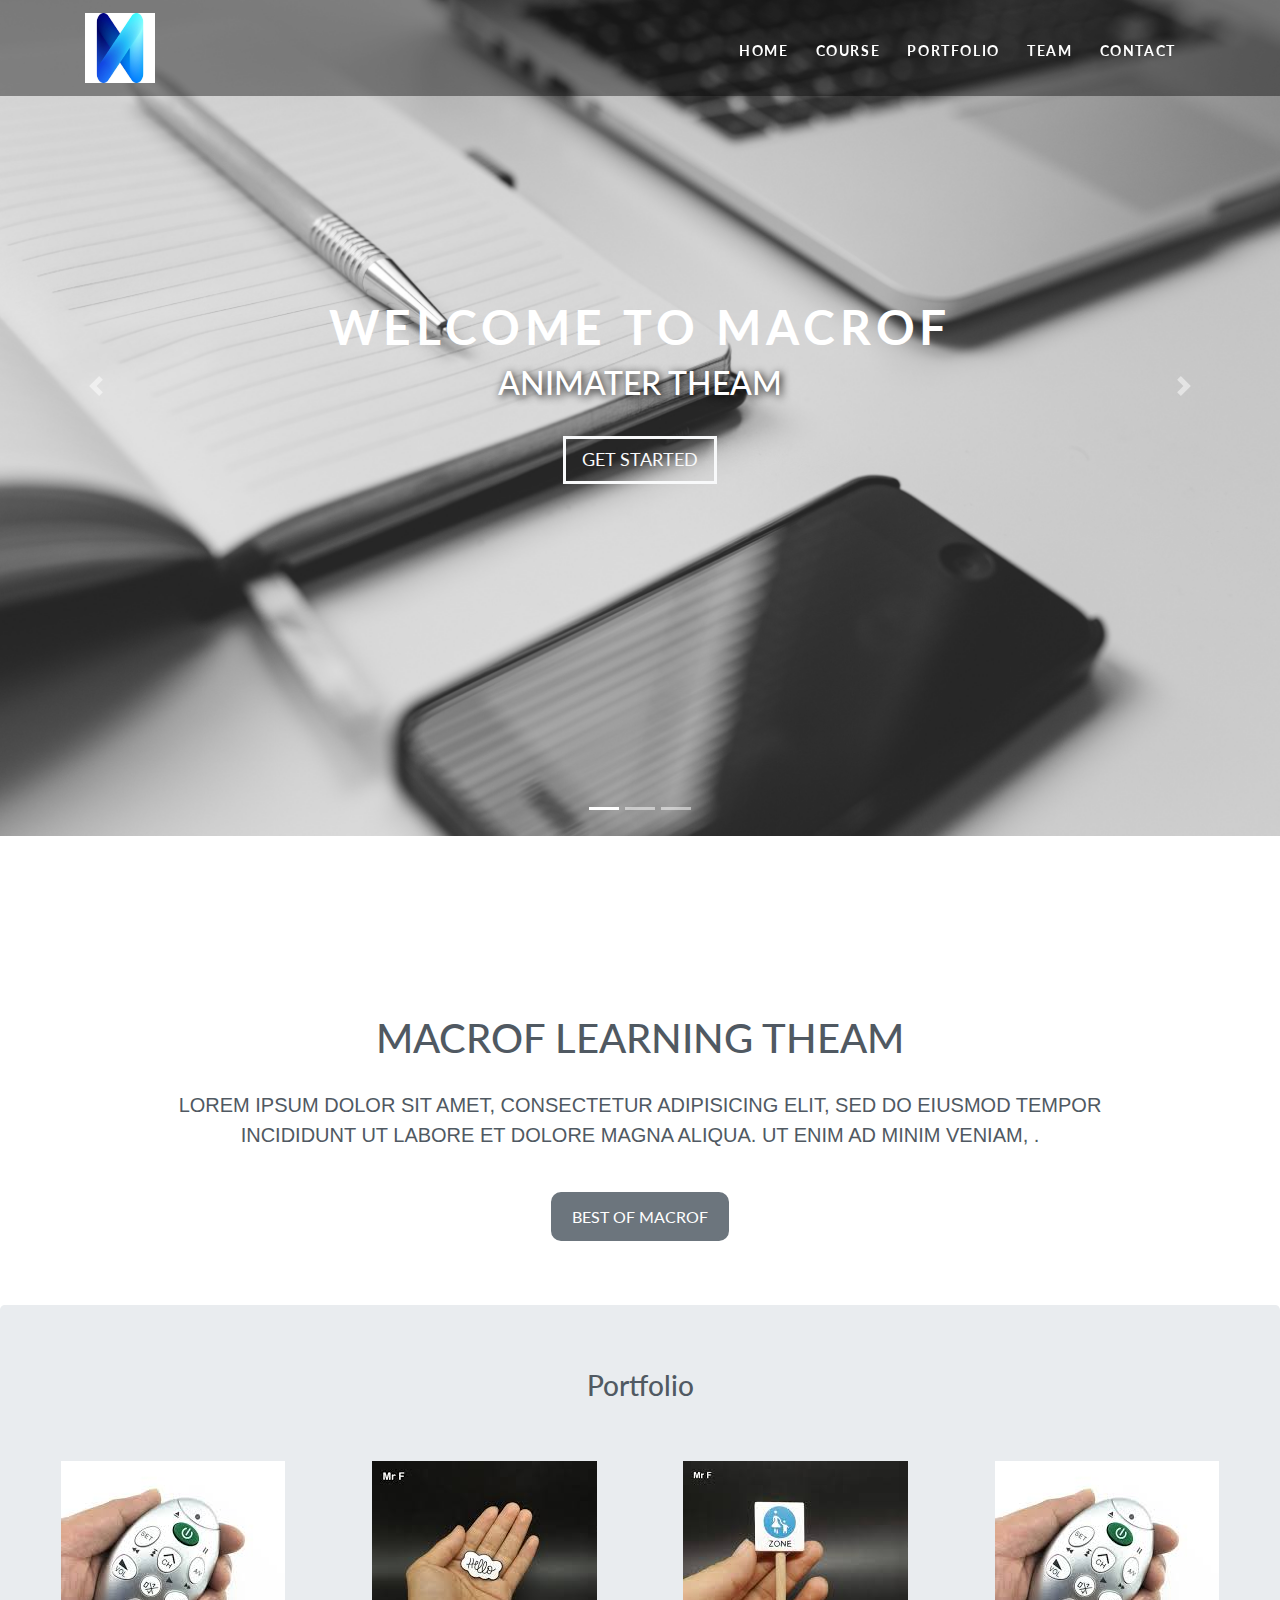
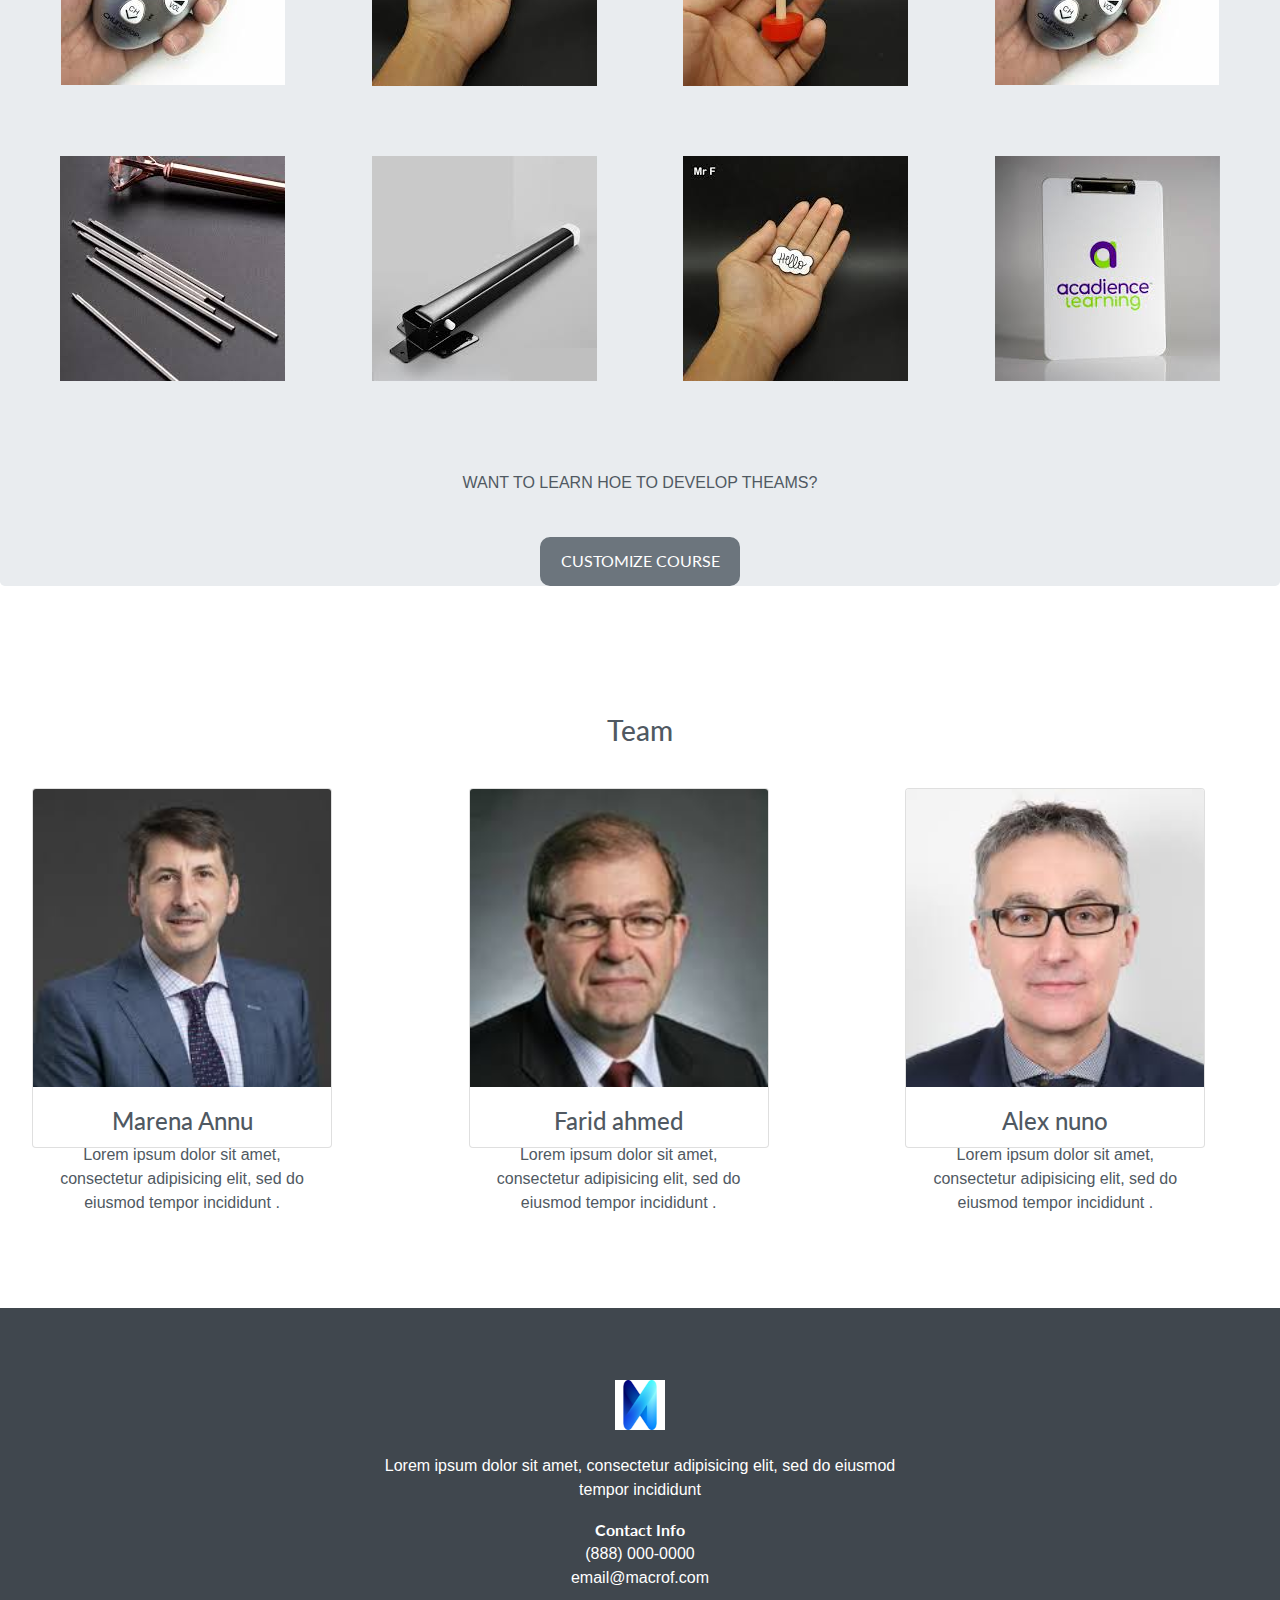
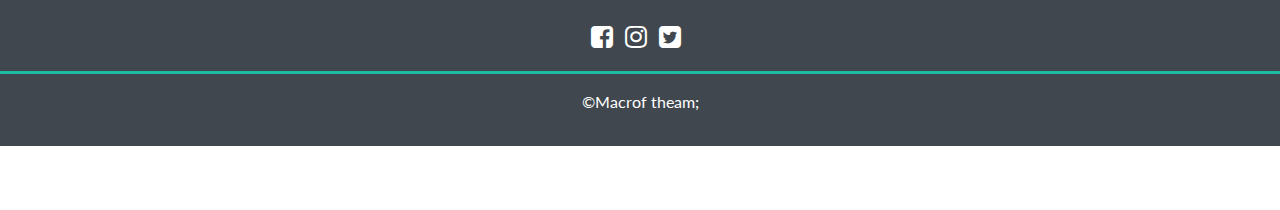
<file: index.html>
<!doctype html>
<html lang="en">
  <head>
    <!-- Required meta tags -->
    <meta charset="utf-8">
	<meta name="viewport" content="width=device-width, initial-scale=1, shrink-to-fit=no">
  <!-- font-awesome -->
	<link href="https://stackpath.bootstrapcdn.com/font-awesome/4.7.0/css/font-awesome.min.css" rel="stylesheet" integrity="sha384-wvfXpqpZZVQGK6TAh5PVlGOfQNHSoD2xbE+QkPxCAFlNEevoEH3Sl0sibVcOQVnN" crossorigin="anonymous">
  <!-- google fonts -->
    
  <link href="https://fonts.googleapis.com/css2?family=Lato:ital,wght@0,100;0,400;0,700;1,100&display=swap" rel="stylesheet">

    <!-- Bootstrap CSS -->
	<link rel="stylesheet" href="https://maxcdn.bootstrapcdn.com/bootstrap/4.0.0/css/bootstrap.min.css" integrity="sha384-Gn5384xqQ1aoWXA+058RXPxPg6fy4IWvTNh0E263XmFcJlSAwiGgFAW/dAiS6JXm" crossorigin="anonymous">
  <!-- custom css -->
	<link rel="stylesheet" href="css/style.css">
  <link rel="shortcut icon"  href="img/icon.jpg">

    <title>Macrof</title>
  </head>

  <body data-spy="scroll" data-target="#navbarResponsive">
    
      
   
    <!-- start home section -->
    
      
    
    <div id="home" >
      
        <!-- navigation -->
      <nav class="navbar navbar-expand-md navbar-dark  fixed-top">
        <div class="container">
       <a class="navbar-brand" href=""><img src="img/icon.jpg" alt=""></a>
       <button  class="navbar-toggler" type="button" data-toggle="collapse" data-target="#navbarResponsive" >
         <span class="navbar-toggler-icon"></span>
       </button>
       
         
       



      <div class="collapse navbar-collapse" id="navbarResponsive">
        
         <ul class="navbar-nav ml-auto">
          <li class="nav-item">
            <a class="nav-link" href="#home">Home</a>
          </li>
          <li class="nav-item">
            <a class="nav-link" href="#course">Course</a>
          </li>
          <li class="nav-item">
            <a class="nav-link" href="#portfolio">Portfolio</a>
          </li>
          <li class="nav-item">
            <a class="nav-link" href="#team">Team</a>
          </li>
          <li class="nav-item">
            <a class="nav-link" href="#contact">Contact</a>
          </li>
        </ul>

       </div>
     </div>
      </nav>
      </div>

      
      <!-- ================================================= -->
      <!-- start slier -->
      <!-- <div class="container"> -->
        
      
        <div id="carouselExampleIndicators" class="carousel slide" data-ride="carousel" data-interval="3000">
          <ol class="carousel-indicators">
            <li data-target="#carouselExampleIndicators" data-slide-to="0" class="active"></li>
            <li data-target="#carouselExampleIndicators" data-slide-to="1" ></li>
            <li data-target="#carouselExampleIndicators" data-slide-to="2" ></li>
          </ol>
          <div class="carousel-inner" role="listbox">
            <!-- slider1 -->
            <div class="carousel-item active" style="background-image: url('img/e.jpg');">
              <div class="carousel-caption text-center">
                <h1>Welcome to Macrof</h1>
                <h3>Animater theam</h3>
                <a class="btn btn-outline-light btn-lg" href="#course">Get Started</a>
                
              </div>
              
            </div>
            <!-- slider2 -->
             <div class="carousel-item " style="background-image: url('img/c.jpg');">
             </div>
             <!-- slider3 -->
              <!-- slider3 -->
             <div class="carousel-item " style="background-image: url('img/g.jpg');">

      </div>
             
         <!-- - slider carousel inner end --> 
         <!-- prev and next button -->
         <a class="carousel-control-prev" href="#carouselExampleIndicators" role="button"
         data-slide="prev"> <span class="carousel-control-prev-icon" aria-hidden="true"></span></a>
         <!-- prev and next button -->
         <a class="carousel-control-next" href="#carouselExampleIndicators" role="button"
         data-slide="next"> <span class="carousel-control-next-icon" aria-hidden="true"></span></a>
            
          </div>

          
        
        </div>
        <!-- </div> -->
      
    
      
   
    <!-- End home section -->
    <!-- start course section -->
    <!-- <div class="container"> -->
      
  

    <div id="course" class="offset">
      
   
    <div class="col-12 narrow text-center">
      <h1>Macrof learning theam</h1>
      <p class="lead">Lorem ipsum dolor sit amet, consectetur adipisicing elit, sed do eiusmod
      tempor incididunt ut labore et dolore magna aliqua. Ut enim ad minim veniam,
      .</p>
     <a class="btn btn-secondary btn-md" href="#">Best of Macrof</a>
      
    </div>
     </div>
       <!-- </div> -->

    <!-- End course section -->
    
    
    <!-- start portfolio section -->
    <!-- <div class="container"> -->
      
    
    <div id="portfolio" class="offset" >
      <div class="jumbotron container-fluid text-center">
        <div class="col-12 text-center">
          
        
        <h3 class="heading">Portfolio</h3>
        <div class="heading-underline"></div>
        </div>
          <div class=" row no-padding">
            <div class="col-md-3 col-sm-6">
              <div class="portfolio">
                <a href="img/learn1.jpg" target="-blank"><img src="img/learn6.jpg" alt=""></a>
             </div>
            </div>
            <div class="col-md-3 col-sm-6">
              <div class="portfolio">
                <a href="img/learn2.jpg" target="-blank"><img src="img/learn5.jpg" alt=""></a>
             </div>
            </div>
            <div class="col-md-3 col-sm-6">
              <div class="portfolio">
                <a href="img/learn2.jpg" target="-blank"><img src="img/learn1.jpg" alt=""></a>
             </div>
            </div>
            <div class="col-md-3 col-sm-6">
              <div class="portfolio">
                <a href="img/learn2.jpg" target="-blank"><img src="img/learn6.jpg" alt=""></a>
             </div>
            </div>
            <div class="col-md-3 col-sm-6">
              <div class="portfolio">
                <a href="img/learn3.jpg" target="-blank"><img src="img/learn3.jpg" alt=""></a>
             </div>
            </div>
            <div class="col-md-3 col-sm-6">
              <div class="portfolio">
                <a href="img/learn4.jpg" target="-blank"><img src="img/learn4.jpg" alt=""></a>
             </div>
            </div>
            <div class="col-md-3 col-sm-6">
              <div class="portfolio">
                <a href="img/learn5.jpg" target="-blank"><img src="img/learn5.jpg" alt=""></a>
             </div>
            </div>
            <div class="col-md-3 col-sm-6">
              <div class="portfolio">
                <a href="img/learn6.jpg" target="-blank"><img src="img/learn2.jpg" alt=""></a>
             </div>
            </div>
            <div class="narrow ">
              <div class="col-12 text-center">
                <p>Want to learn hoe to develop theams?</p>
                <a class="btn btn-secondary btn-md" href="#" target="-blank">Customize course</a>
                
              </div>
              
            </div>
          </div> <!-- end row-->
        
      </div>
    </div>
    <!-- </div> -->
    <!-- End portfolio section -->
    <!-- start team section -->
    <!-- <div class="container"> -->
      
    
    <div id="team" class="offset">
      <div class="col-12 text-center">
        
      
      <h3 class="heading">Team</h3>
        <div class="heading-underline"></div>
        </div>
        <div class="row no-padding">
          <div class="col-md-4">
            <div class=" card text-center">
              <img class="card-img-top" src="img/face.jpg" alt="face">
              <div class="card-body">
                <h4>Marena Annu</h4>
                <p>Lorem ipsum dolor sit amet, consectetur adipisicing elit, sed do eiusmod
                tempor incididunt .</p>
                
              </div>
              
            </div>
            
          </div>
          <div class="col-md-4">
            <div class=" card text-center">
              <img class="card-img-top" src="img/face2.jpg" alt="face">
              <div class="card-body">
                <h4>Farid ahmed</h4>
                <p>Lorem ipsum dolor sit amet, consectetur adipisicing elit, sed do eiusmod
                tempor incididunt .</p>
                
              </div>
              
            </div>
            
          </div>
           <div class="col-md-4">
            <div class=" card text-center">
              <img class="card-img-top" src="img/face3.jpg" alt="face">
              <div class="card-body">
                <h4>Alex nuno</h4>
                <p>Lorem ipsum dolor sit amet, consectetur adipisicing elit, sed do eiusmod
                tempor incididunt .</p>
                
              </div>
              
            </div>
            
          </div>
          
        </div> <!---end of row--->
    </div>
    <!-- </div> -->
    <!-- end team section -->
    <!-- start contact section -->
    <!-- <div class="container"> -->
      
   
      
   
    <div id="contact" class="offset  footer">
      <footer>
       
          
       
        <div class ="row justify-content-center">
          <div class="col-md-5">
            <img src="img/icon.jpg" alt="">
            <p> Lorem ipsum dolor sit amet, consectetur adipisicing elit, sed do eiusmod
                tempor incididunt</p>
                <strong> Contact Info</strong>
                <p>(888) 000-0000<br>email@macrof.com</p>
                <a href="" target="-blank"><i class="fa fa-facebook-square"></i></a>
                <a href="" target="-blank"><i class="fa fa-instagram"></i></a>
                <a href="" target="-blank"><i class="fa fa-twitter-square"></i></a>
          </div>
          <hr class="socket">
          &copy;Macrof theam;            
          </div>
          <!-- end of row -->
         
          </footer> 
        </div>
        <!-- </div> -->
      
   
    <!-- End contact section -->
    


    <!-- Optional JavaScript -->
    <!-- jQuery first, then Popper.js, then Bootstrap JS -->
    <script src="https://code.jquery.com/jquery-3.2.1.slim.min.js" integrity="sha384-KJ3o2DKtIkvYIK3UENzmM7KCkRr/rE9/Qpg6aAZGJwFDMVNA/GpGFF93hXpG5KkN" crossorigin="anonymous"></script>
    <script src="https://cdnjs.cloudflare.com/ajax/libs/popper.js/1.12.9/umd/popper.min.js" integrity="sha384-ApNbgh9B+Y1QKtv3Rn7W3mgPxhU9K/ScQsAP7hUibX39j7fakFPskvXusvfa0b4Q" crossorigin="anonymous"></script>
    <script src="https://maxcdn.bootstrapcdn.com/bootstrap/4.0.0/js/bootstrap.min.js" integrity="sha384-JZR6Spejh4U02d8jOt6vLEHfe/JQGiRRSQQxSfFWpi1MquVdAyjUar5+76PVCmYl" crossorigin="anonymous"></script>
  </body>
</html>
</file>
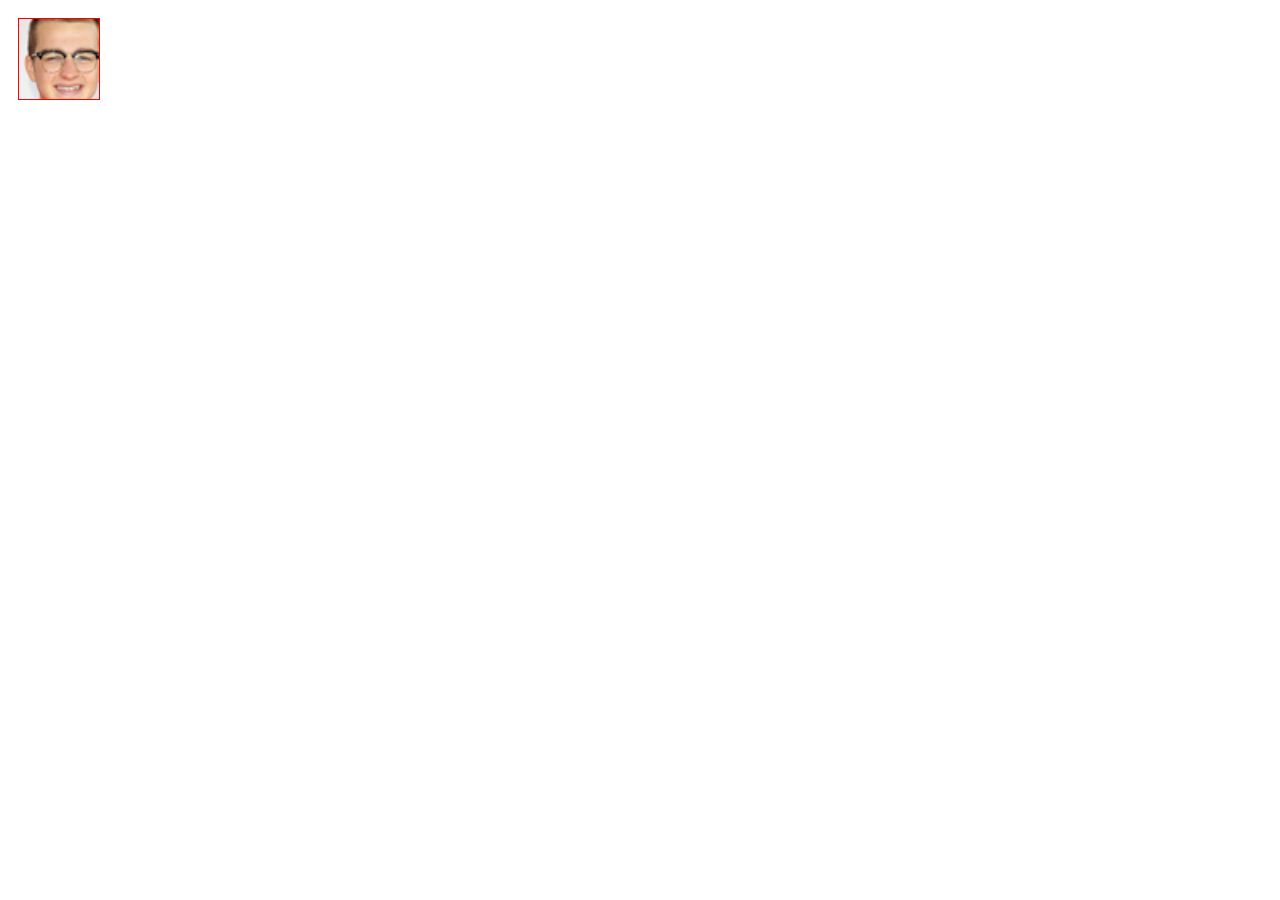
<file: anjuman3/index.html>
<!DOCTYPE html>
<html>
<head>
	<meta charset="utf-8">
	<meta http-equiv="X-UA-Compatible" content="IE=edge">
	<meta name="name" content="content">
	<meta name="viewport" content="width=device-width, initial-scale=1">
	<title>image overlay</title>
	<link rel="stylesheet" href="css/style.css">

</head>

<body>
	<div class="container">
		<img src="img\face10.png" alt="">
		<div class="overlay">
			<div class="text">
				<h3> Smile</h3>
				
			</div>

			
		</div>
		
	</div>
	
</body>
</html>
</file>
<file: css/style.css>
body{
	overflow-x: hidden;
	font-family: 'Lato', sans-serif;
	color: #505962;
}
#home{
margin-bottom: -4rem;
}
.offset::before{
	height: 4rem;
	margin-top: 4rem;
	content: "";
	display: block;
	margin-bottom: 0;
	position: relative;
	top: 50px;

}
/* navbarstyle */
.navbar{
	text-transform: uppercase;
	font-weight: bold;
	font-size: .9rem;
	letter-spacing: .1rem;
	background: rgba(0, 0, 0, .4);
}


/* navbar style */

.navbar-brand img{
	height: 70px;
	width: 70px;
}
.navbar-nav li{
	padding-right: .7rem;
}
.navbar-dark .navbar-nav .nav-link{
	color: white;
	padding-top: .8rem;
}
.navbar-dark .navbar-nav .nav-link.active,
.navbar-dark .navbar-nav .nav-link:hover{
	color: #1ebba3;
}
.navbar-toggler:focus, .navbar-toggler:active {
    outline: none;
    box-shadow: none;
  }
/* slideer */
.carousel-item{

	height: 100vh;
	width: 100%;
	background-position: 100% 100%;
	background-size: cover;
}
.carousel-caption{
	position: absolute;
	top: 38%;
	text-transform: uppercase;
	width: 100%;
	right: 0;
	left: 0;
}
.carousel-caption h1{
	font-size: 3.8rem;
	font-weight: 700;
	letter-spacing: .3rem;
	

}
.carousel-caption h3{
	font-size: 2rem;
	text-shadow: .1rem .1rem .5rem black;
	padding-bottom: 1.6rem;
}
p{
	font-family: 'Lato-regular',sans-serif;
	font-weight: 400;
}
.btn-lg{
	border-width: medium;
	border-radius: 0;
	font-size: 1.1rem;
}
/* =============================================================== */
/*start course select */
/* ================================================================== */
.narrow{
	width: 75%;
	margin: 0 auto;
	text-transform: uppercase;
}
.narrow h1


{
	position: relative;
	top: 50px;
} 
.narrow p
{
	position: relative;
	top: 70px;
}
.narrow a
{
	position: relative;
	top: 80px;
}

.btn-md{
	border-width: medium;
	border-radius: 10px;
	padding: .6rem 1.1rem;
	text-transform: uppercase;
	margin: 1rem;
}
/* End course select */
/* ========================================================== */
/* portfolio section strat */
/* ================================================================ */
.jumborton{
	border-radius: 0;
	padding: 3rem 0 2rem;
}
h3 .heading{
	font-size: 1.9rem;
	font-weight: 700;
	text-transform: uppercase;
	padding-bottom: 1.9rem;
}
.hrading-underline{
	width: 3rem;
	height: 2rem;
	background-color: #1ebba3;
	margin: 0 auto 2rem;
}
.portfolio img{
	max-width: 100%;
	transition: transform 1s ease;

}
.portfolio a img{
	margin-right: 5px;
	margin-left: 5px;
	margin-top: 50px;
	margin-bottom: 20px;
}
.portfolio{
	overflow: hidden;
}
.row .no-padding [class*=col]{
	padding: 0;

}
.portfolio img:hover{
	transform: scale(1.1);
	cursor: zoom-in;

}
.card{
	margin: 2rem;
	height: 360px;
	width: 300px;
}


footer img{
	height: 50px;
	width: 50px;
	margin: 1.5rem 0;
}


footer{
	background-color: #40474e;
	color: white;
	padding: 3rem 0 2rem;
	text-align: center;
	margin: 0 auto;
	
}
footer a {
	color: white;
	font-size: 1.6rem;


}
footer a i{
	
	margin: 1.2rem .5rem 0 0;
}
footer a :hover{
	color: #1ebba3;
}
hr.socket{
	border-top: .2rem solid #1ebba3;
	width: 100%;
}













/* media query css start */
/* ======================================= */
@media(max-width:1280px){
	body{
		width: 100%;
		position: relative;
		left: 0;
		right: 0;

	}
}
@media(max-width:1460px){
	.carousel-caption a{
		position: relative;
		top: 0;
		bottom: 20px;
	}
}
@media (max-width:1325px){
	.carousel-caption h1{
		font-size: 3rem
	}
}
@media(max-width:992px){
 .card{
 	margin-left: 2px;
 	margin-right: 2px;
}
}

@media(max-width:767px){
	.carousel-item a{
		margin-bottom: 40px;
	}
	.carousel-caption h1{
		font-size: 2rem;
		margin-top: 0;
	}
	#team .card{
		margin: 0 auto;
		margin-bottom: 10px;

	}
	.portfolio a img{
		margin-left: 0;
		margin-right: 0;

	}
	footer{
		box-sizing: border-box;
	}
}
@media (max-width:575px){
	.carousel-caption h1{
		font-size: 2rem;

	}
	.carousel-caption h3{
		font-size: 1.3rem;
	}
}
</file>
<file: anjuman3/css/style.css>
.container{
	width: 80px;
	height: 80px;
	position: relative;
	top: 10px;
	left: 10px;
	border: 1px solid red;
}
img{
	display: block;
	width: 100%;
	height: 100%;
}
.overlay{
	width: 100%;
	height: 0;
	top: 0;
	left: 0;
	bottom: 0;
	position: absolute;
	overflow: hidden;
	background: rgba(0,0,0,.7);
	transition: 1s ease;
}
.text h3{
	color: white;
	text-align: center;
	position: absolute;
	width: 60px;
	height: 30px;
	margin-left: 10px;
	background: rgba(255,192,203,.7);
}
.container:hover >.overlay{
	height: 100%;
	display: block;
	cursor: pointer;
}
</file>
